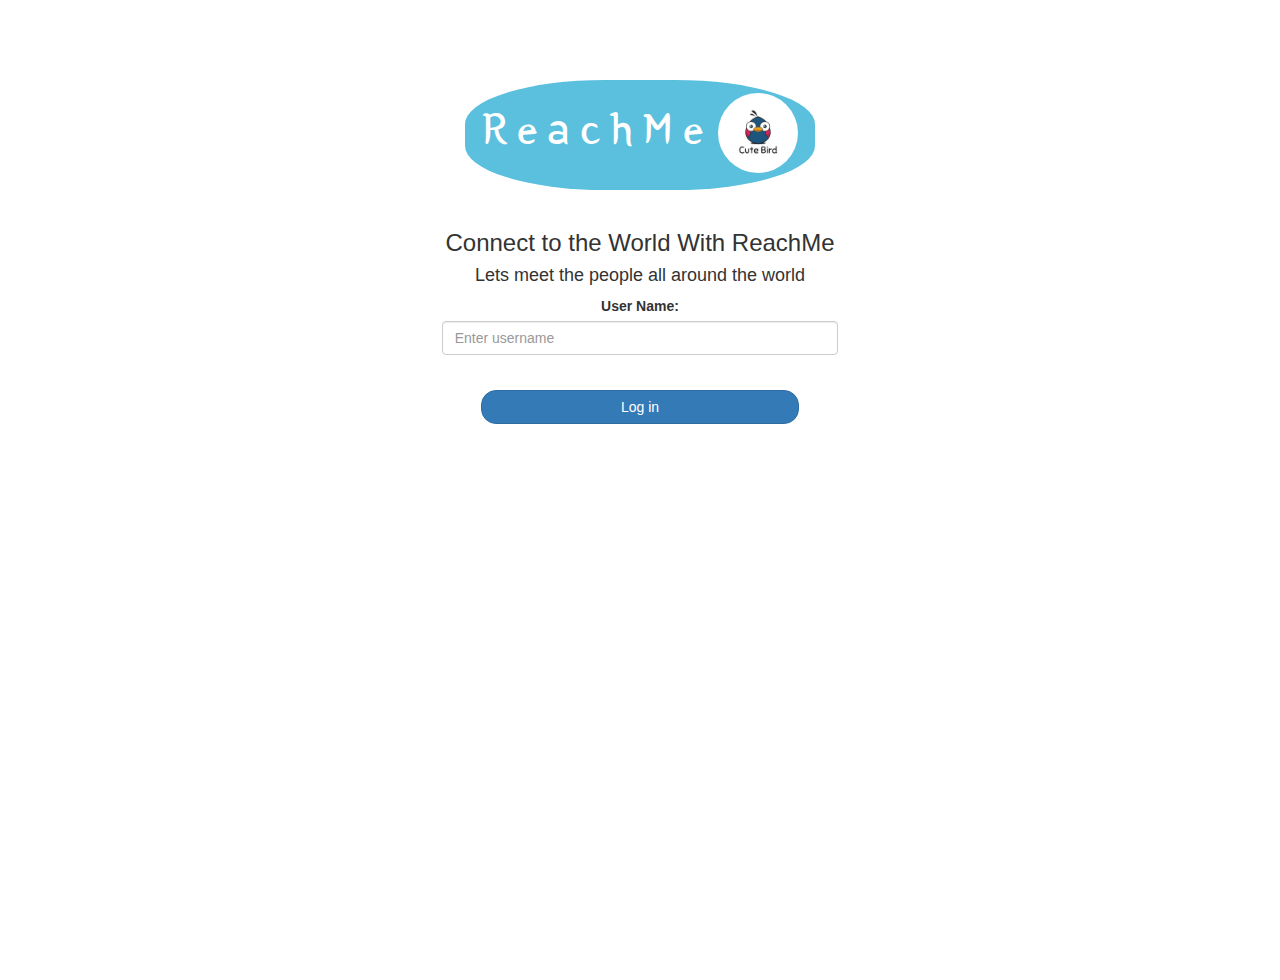
<file: index.html>
<!DOCTYPE html>
<html>
<head>
	<title>ReachMe</title>
<link href="https://fonts.googleapis.com/css?family=Yeon+Sung&display=swap" rel="stylesheet"><meta name="viewport" content="width=device-width, initial-scale=1">

<link rel="stylesheet" href="https://maxcdn.bootstrapcdn.com/bootstrap/3.4.0/css/bootstrap.min.css">
<script src="https://ajax.googleapis.com/ajax/libs/jquery/3.4.1/jquery.min.js"></script>
<script src="https://maxcdn.bootstrapcdn.com/bootstrap/3.4.0/js/bootstrap.min.js"></script>

<link rel="stylesheet" type="text/css" href="style.css">
<script src="kwitter.js"></script>
</head>
<body class="body_background">
<center>
	<div class="btn-info" style="width: 350px; border-radius: 40%;">
	<h1 class="header" style="color:white; size: 75px">	
		ReachMe<sup>
	<img src="logo.png" class="logo">
</div>
	</sup>
</h1>
	<div class="col-lg-4 col-md-6 col-sm-6 col-xs-11 login_div">
		<h3 style="padding-top: 20px;">Connect to the World With ReachMe</h3>
		<h4>Lets meet the people all around the world</h4>
		<div class="form-group">
		  <label >User Name:</label>
		  <input type="text" id="user_name" class="form-control" placeholder="Enter username">
		  &nbsp; 
		</div>
		<button id="login_button" class="btn btn-primary" onclick="addUser()">Log in</button>
		<br>
		<br>
	</div>
</center>
</body>
</html>
</file>
<file: style.css>
html, body
{
  height: 100%;
  margin: 0;
}

.body_background
{
	background-image: url("https://image.shutterstock.com/image-vector/vector-doodle-seamless-pattern-smart-600w-358624982.jpg");
    background-position: center;
    background-size: cover;
}

.header
{
	color: white;
	font-family: 'Yeon Sung';
	font-size: 45px;
	letter-spacing: 10px;
	margin-top: 80px;
}
.header img
{
	width: 80px;
	margin-left: -15px;
}

.login_div
{
	background: rgba(255,255,255,0.8);
	float: none;
	border-radius: 15px;
}

.logo
{
	width: 80px;
	margin-top: 30px;
	border-radius: 40px;
}

#login_button
{
	width: 80%;
	border-radius: 15px;
}

.room_name
{
	cursor: pointer;
	font-size: 20px;
}


#logout
{
	font-size: 20px; 
	float: right;
}


#output
{
	padding: 10px; 
	width:80%;background: rgba(255,255,255,0.8);
	border-radius: 15px;
}

.input_div_room_page
{
	width: 80%;
}

.input_div label
{
	color: white;
	font-size: 20px;
}


.input_div_message_page
{
	position: fixed;
	bottom: 0px;
	width: 100%;
	background: rgba(255,255,255,0.8);
}
.input_div_message_page label
{
	color: black;
}
.input_div_message_page #msg
{
	width: 80%;
}
.input_div_message_page button
{
	margin-top: 15px;
	width: 50%; 
}
.color_white
{
	color: white
}

.user_tick
{
	width:20px;
}
.message_h4
{
	padding-left:5px;
	color:grey;
}

.topnav 
{
	overflow: hidden;
	background-color: #333;
	position:sticky;
	top: 0;
    width: 100%;
}
  
  .topnav a 
{
	float: left;
	color: #f2f2f2;
	font-family: cursive;
	text-align: center;
	padding: 14px 16px;
	text-decoration: none;
	font-size: 17px;
}
  
  .topnav a:hover 
{
	background-color: #bbb;
	color: black;
}

  .topnav-right 
{
	float: right;
}

.logo2
{
	width: 30px;
	border-radius: 40px;
}
</file>
